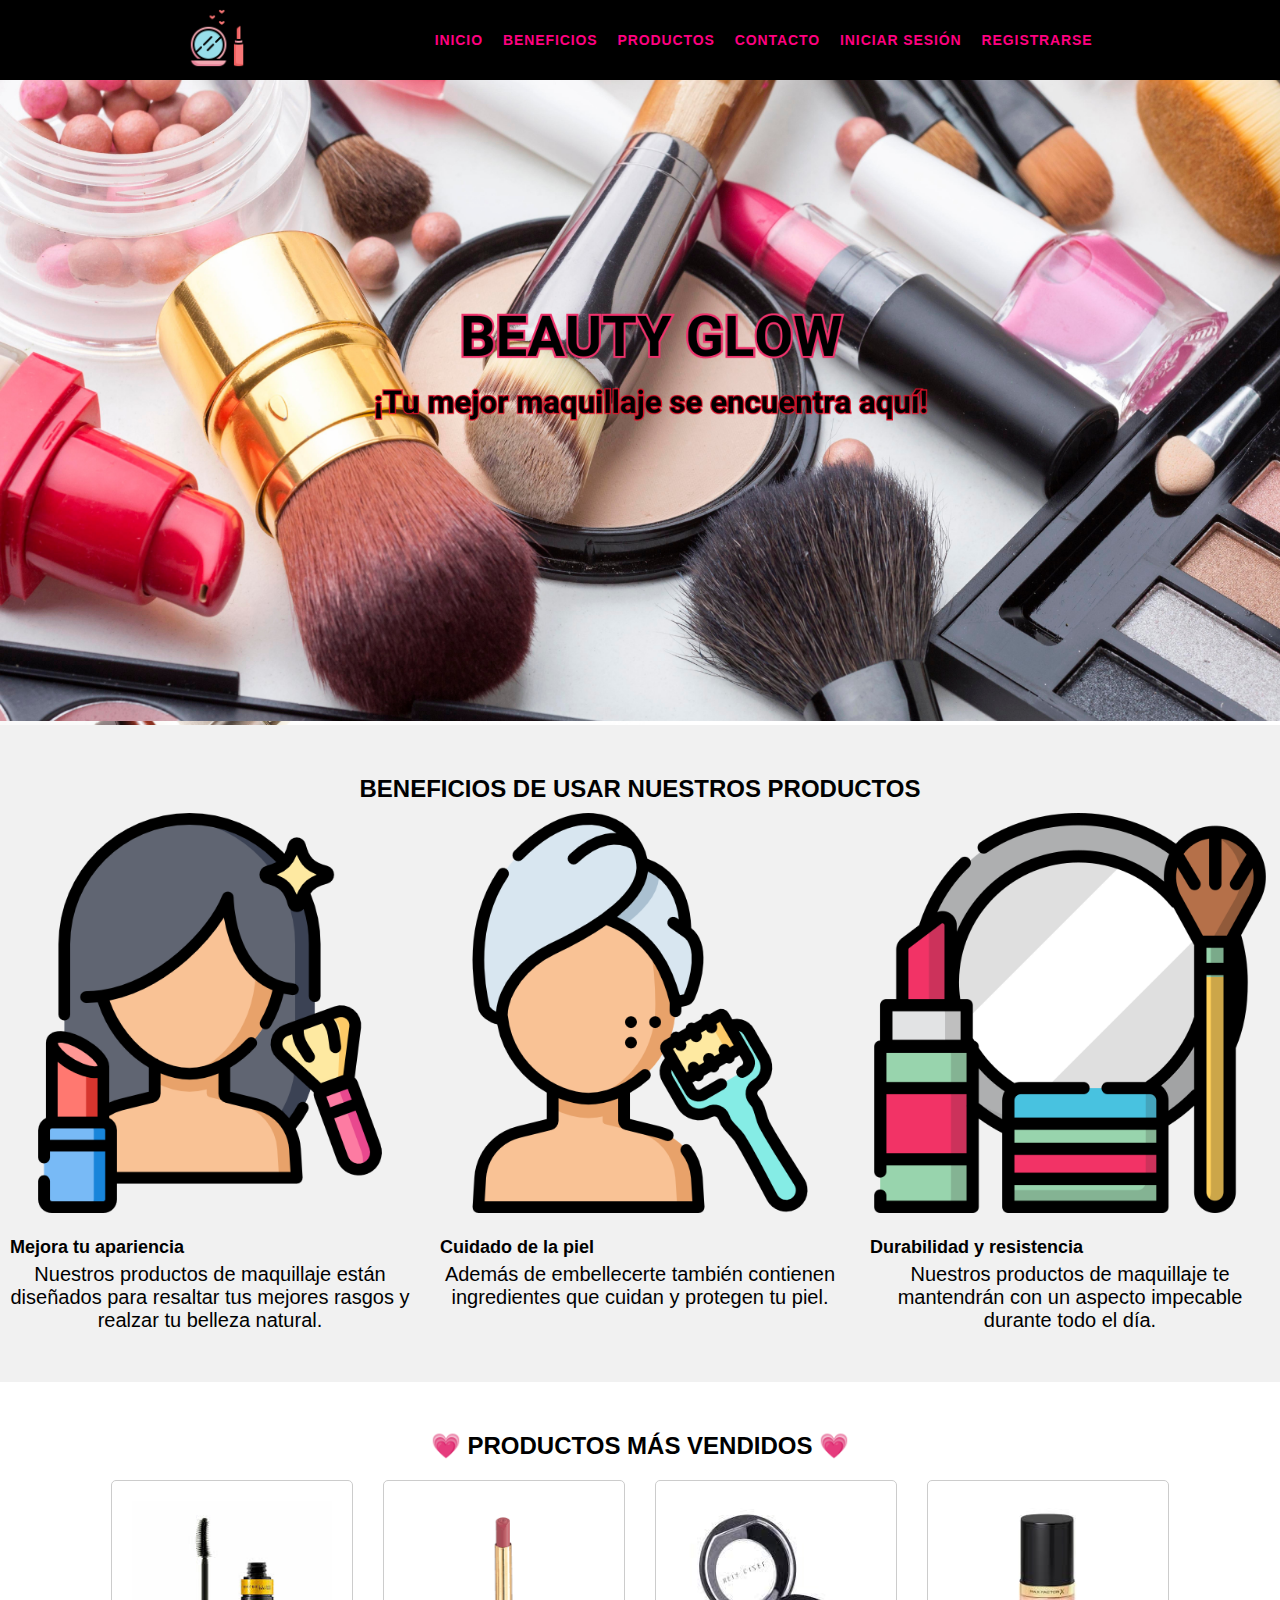
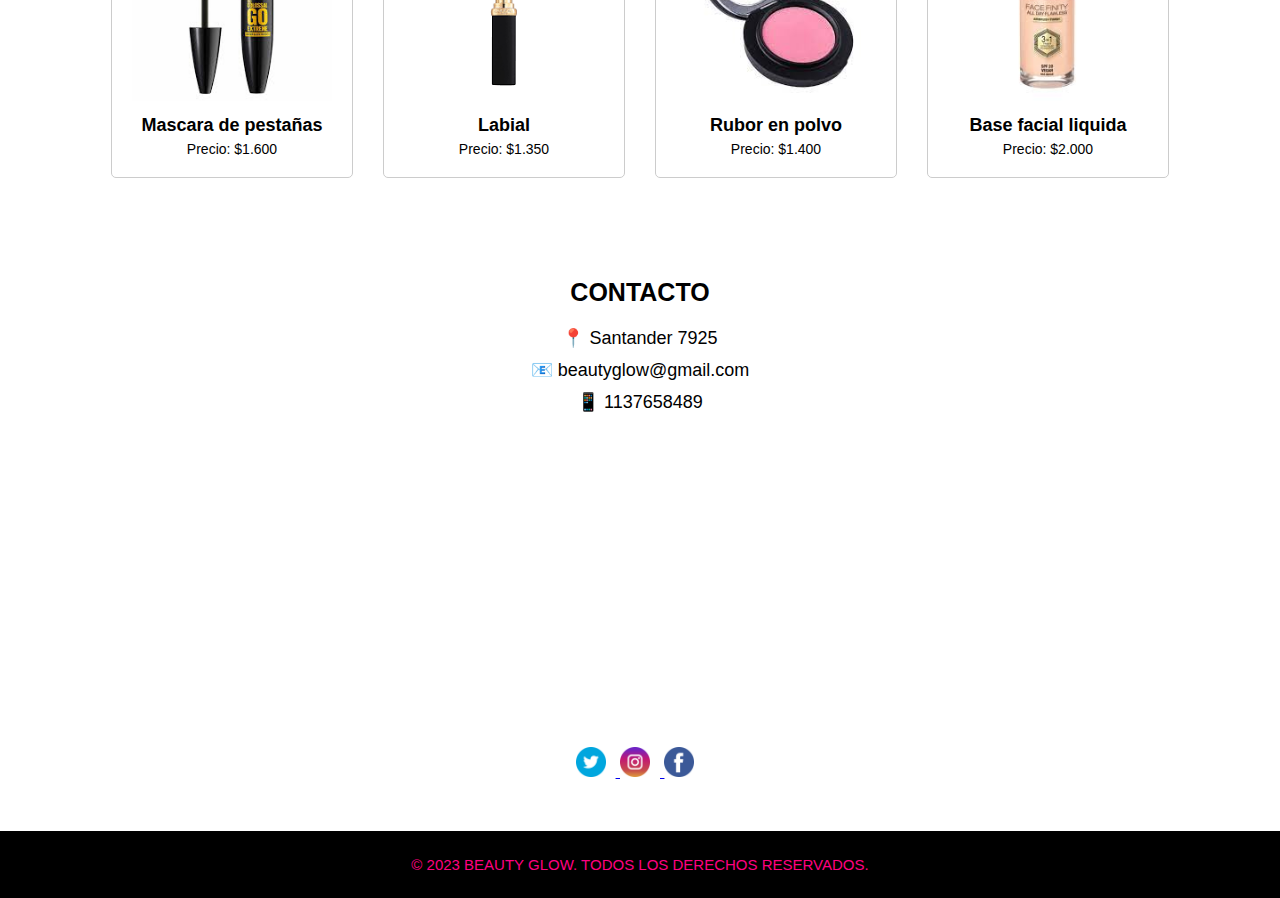
<file: index.html>
<!DOCTYPE html>
<html lang="en">
<head>
    <meta charset="UTF-8">
    <meta name="viewport" content="width=device-width, initial-scale=1.0">
    <title>Beauty Glow</title>
    <link rel="stylesheet" href="style.css">
    <link href='https://unpkg.com/boxicons@2.1.4/css/boxicons.min.css' rel='stylesheet'>
</head>
<body>
    <header class="header" id="header">
        <div class="logoNav">
            <a href="index.html"><img src="/assets/logo.png" alt="logo-maquillaje"></a>
        </div>

        <nav class="nav">
            <ul>
                <li><a class="sub" href="index.html">Inicio</a></li>
                <li><a class="sub" href="#beneficios">Beneficios</a></li>
                <li><a class="sub" href="#productos">Productos</a></li>
                <li><a class="sub" href="#contacto">Contacto</a></li>
                <li><a class="sub" href="iniciarsesion.html">Iniciar Sesión</a></li>
                <li><a class="sub" href="registrarse.html">Registrarse</a></li>
            </ul>
        </nav>

        <nav id="hamburguesa">
            <input type="checkbox" id="menu">
            <label for="menu">☰</label>
            <ul>
                <li><a class="menu" href="index.html">Inicio</a></li>
                <li><a class="menu" href="#beneficios">Beneficios</a></li>
                <li><a class="menu" href="#productos">Productos</a></li>
                <li><a class="menu" href="#contacto">Contacto</a></li>
                <li><a class="menu" href="iniciarsesion.html">Iniciar Sesión</a></li>
                <li><a class="menu" href="registrarse.html">Registrarse</a></li>
            </ul>
        </nav>
    </header>
      <div class="portada">
        <img class="imagenPortada" src="/assets/portada.png" alt="maquillaje-portada">
     </div>

    <main>
        <section id="info-cards">
            <h2><b>BENEFICIOS DE USAR NUESTROS PRODUCTOS</b></h2>
            <div class="info-cards-container">
                <div class="info-card">
                    <img src="assets/mejora.png" alt="imagen"/>
                    <h3>Mejora tu apariencia</h3>
                    <p>Nuestros productos de maquillaje están diseñados para resaltar tus mejores rasgos y realzar tu belleza natural.</p>
                </div>
                <div class="info-card">
                    <img src="assets/cuidadopiel.png" alt="estrategia" />
                    <h3>Cuidado de la piel</h3>
                    <p>Además de embellecerte también contienen ingredientes que cuidan y protegen tu piel.</p>
                </div>
                <div class="info-card">
                    <img src="assets/resistencia.png" alt="alcance" />
                    <h3>Durabilidad y resistencia</h3>
                    <p>Nuestros productos de maquillaje te mantendrán con un aspecto impecable durante todo el día.</p>
                </div>
            </div>
        </section>
        <section id="product-cards">
            <h2> &#128151; PRODUCTOS MÁS VENDIDOS &#128151;</h2>
            <div class="product-cards-container">
                <div class="product-card">
                    <img src="assets/maquillaje.jfif" alt="Maquillaje 1">
                    <h3>Mascara de pestañas</h3>
                    <p>Precio: $1.600</p>
                </div>
                <div class="product-card">
                    <img src="assets/maquillaje 2.png" alt="Maquillaje 2">
                    <h3>Labial</h3>
                    <p>Precio: $1.350</p>
                </div>
                <div class="product-card">
                    <img src="assets/maquillaje 3.jfif" alt="Maquillaje 3">
                    <h3>Rubor en polvo</h3>
                    <p>Precio: $1.400</p>
                </div>
                <div class="product-card">
                    <img src="assets/maquillaje 4.jfif" alt="Maquillaje 4">
                    <h3>Base facial liquida</h3>
                    <p>Precio: $2.000</p>
                </div>
            </div>
        </section>
        <section id="contact">
            <div class="contacto-datos" id="contacto">
                <h2>CONTACTO</h2>
                <ul class="datos">
                    <li>&#x1F4CD; Santander 7925</li>
                    <li>&#x1F4E7; beautyglow@gmail.com</li>
                    <li>&#x1F4F1; 1137658489</li>
                </ul>
            </div>
            <div class="mapa-contact">
                <iframe src="https://www.google.com/maps/embed?pb=!1m18!1m12!1m3!1d3287.4486802193296!2d-58.82038022433427!3d-34.51685877298562!2m3!1f0!2f0!3f0!3m2!1i1024!2i768!4f13.1!3m3!1m2!1s0x95bc998e164e5945%3A0xcf5fcdc4e126da03!2sSantander%207925%2C%20B1740LBO%20Cuartel%20V%2C%20Provincia%20de%20Buenos%20Aires!5e0!3m2!1ses!2sar!4v1684382022030!5m2!1ses!2sar" width="400" height="300" style="border:0;" allowfullscreen="" loading="lazy" referrerpolicy="no-referrer-when-downgrade"></iframe>
            </div>
            <div class="redes">
                <a href="https://twitter.com/" target="_blank">
                    <img src="assets/twitter.png" alt="icon twitter">
                </a>
                <a href="https://instagram.com/" target="_blank">
                    <img src="assets/instagram.png" alt="icon instagram">
                </a>
                <a href="https://facebook.com/" target="_blank">
                    <img src="assets/facebook.png" alt="icon facebook">
                </a>
            </div>
        </section>
    </main>
    <footer>
        <p>&copy; 2023 BEAUTY GLOW. TODOS LOS DERECHOS RESERVADOS.</p>
    </footer>
    </body>
    </html>
    
    

</body>
</html>
</file>
<file: style.css>
@import url('https://fonts.googleapis.com/css2?family=Roboto&display=swap');

:root {
  --primary-color: #0000; 
  --secondary-color: #ffffff;
  --text-color: #ff0080;
}

* {
    margin: 0;
    padding: 0;
}

a:visited{
    color: inherit;
}

body{
    background-color: #000000;
}

/*HEADER*/
.header {
    width: 100%;
    height: 80px;
    display: flex;
    justify-content: space-evenly;
    align-items: center;
    position: fixed;
    background-color: #000000;
    
}

.logoNav img{
    height: 60px;
    width: 100%;
}


.nav ul{
    display: flex;
    gap: 20px;
    
}

.nav ul li{
    list-style-type: none;
}

.nav ul li a{
    text-decoration: none;
    text-transform: uppercase; 
    font-weight: bold;
    font-size: 14px;
    letter-spacing: 0.90px;
    color: #ff0080;
}

.nav ul li a:hover{
    color: #ffffff;
}


/*IMAGEN PORTADA*/
.imagenPortada{
    width: 100%;
}

.portada h1 {
        width: 90%;
        max-width: 1200px;
        overflow: hidden;
        margin: auto;
        padding: 60px 0;
      
      
}



.textos-header h1 {
  font-size: 36px;
  margin-bottom: 50px;
}

.textos-header p {
  font-size: 18px;
  color: white;
  margin-bottom: 30px;
  
}


/* Estilos de la sección del hero-card */
.hero-card {
  text-align: center;
  margin-bottom: 30px;
  background-color: #ffffff;
}

.hero-card img {
  width: 100%;
  max-width: 600px;
}

/* Estilos de la sección de texto */
#texto {
  text-align: center;
  background-color: #f9f9f9;
  padding: 50px 0;
}

.hero-texto p {
  font-size: 18px;
  color: white;
  max-width: 800px;
  margin: 0 auto;
}

/* Estilos de la sección de info-cards */
#info-cards {
  background-color: #f1f1f1;
  padding: 50px 0;
  text-align: center;
}

#info-cards img {
  width: 100%;
  max-width: 400px;
  margin-bottom: 20px;
}

#info-cards h2 {
  font-size: 24px;
  margin-bottom: 10px;
}

.info-cards-container {
  display: flex;
  justify-content: center;
  gap: 30px;
  flex-wrap: wrap;
}

.info-card {
  max-width: 400px;
  text-align: left;
}

.info-card img {
  width: 100%;
  max-width: 100px;
  margin-bottom: 10px;
}

.info-card h3 {
  font-size: 18px;
  margin-bottom: 5px;
}

.info-card p {
  font-size: 20px;
  color: black;
}



/* Estilos de la sección de product-cards */
#product-cards {
  text-align: center;
  padding: 50px 0;
  background-color: #ffffff;
}

#product-cards h2 {
  font-size: 24px;
  margin-bottom: 20px;
}

.product-cards-container {
  display: flex;
  justify-content: center;
  gap: 30px;
  flex-wrap: wrap;
}

.product-card {
  max-width: 300px;
  text-align: center;
  border: 1px solid #ccc;
  padding: 20px;
  border-radius: 5px;
}

.product-card img {
  width: 100%;
  max-width: 200px;
  margin-bottom: 10px;
}

.product-card h3 {
  font-size: 18px;
  margin-bottom: 5px;
}

.product-card p {
  font-size: 14px;
  color: black;
}

/* Estilos de la sección de contacto */
#contact {
  background-color: white;
  padding: 50px 0;
  text-align: center;
}

.contacto-datos h2 {
  font-size: 25px;
  margin-bottom: 20px;
}

.contacto-datos .datos {
  list-style: none;
  margin: 0;
  padding: 0;
  font-size: 18px;
}

.contacto-datos .datos li {
  margin-bottom: 10px;
}

.mapa-contact iframe {
  width: 100%;
  max-width: 600px;
  height: 300px;
  border: 0;
  margin-bottom: 20px;
}

.redes img {
  width: 30px;
  margin-right: 10px;
}

/* Estilos del pie de página */
footer {
  background-color: black;
  color: #ff0080;
  text-align: center;
  padding: 25px;
}

footer p {
  margin: 0;
  font-size: 15px;
}


@media screen and (max-width: 800px){
  .menu-navegacion{
      width: 50vw;
  }

  .titulo{
      font-size: 40px;
  }

  .contenedor-servicio img{
      width: 80%;
      margin-bottom: 40px;
  }
  
  .cont-expert{
      width: 80%;
  }
  
  .footer-content{
      justify-content: center;
  }

  .social-media{
      width: 80%;
      justify-content: space-evenly;
  }

  .social-media-icon{
      margin-left: 0;
  }

  .contact-us{
      text-align: center;
      width: 80%;
      margin-bottom: 40px;
  }
  
}


@media screen and (max-width: 500px){
  .menu-navegacion{
      width: 65vw;
  }

  .hamburguer{
      top: 20px;
      right: 20px;
  }

  .titulo{
      font-size: 30px;
  }

  .social-media{
      width: 100%;
      justify-content: space-evenly;
  }

  .social-media-icon{
      margin-left: 0;
  }

  .contact-us{
      text-align: center;
      width: 95%;
      margin-bottom: 40px;
  }
  
}
/*MENÚ DE HAMBURGUESA*/
@media screen and (min-width:200px) and (max-width:770px){
    .logoNav, .nav{
        display: none;
    }

    #header{
        position: absolute;
        display: flex;
        justify-content: start;
        align-items: center;
        padding-left: 5px;
        border-bottom: transparent;
    }

    #hamburguesa ul{
        position: absolute;
    }

    ul{
        display: none;
    }
      
    input:checked  ~ ul{
        display:block;
    }
      
    input{
        display: none;
    }
      
    label{
        box-sizing: border-box;
        display: inline-block;
        background-color: white;
        border: 1px solid #ff0080;
        border-radius: 5px;
        width: 30px;
        height: 30px;
        line-height: 30px;
        font-weight: bold;
        text-align: center;
        user-select: none;
    }
      
    label:hover{
    background-color: #edede9;
    }

    input:checked ~ label {
    background-color: #edede9; 
    }

    #hamburguesa ul li a{
        text-decoration: none;
        font-family: 'Spectral', serif;
        font-weight: bold;
        color: #333;
    }
      
    ul{
        margin-top:0;
        padding: 0;
        width: 200px;
      
    }
        
    li{
        display: block;
        background-color: #edede9;
        margin: 0;
        padding: 10px;
        list-style: none;
        border-bottom: 1px solid grey;
    }
      
    li:hover{
        filter: brightness(110%);
        color: #52b2cf;
    }
}

/*SACO EL MENÚ DE HAMBURGUESA*/
@media screen and (min-width:773px){
    #hamburguesa{
        display: none;
    }
}



/* PAGINAS DE INICIAR SESIÓN Y REGISTRO */


body {
       font-family: Arial, Helvetica, sans-serif;
       margin: 0;
       background: url(/assets/fondo.jpg);
       background-size: cover;
       background-attachment: fixed;

    }

    * {
        box-sizing: border-box;
    }

    .contenedor{
        width: 100%;
        padding: 15px;
    }

    .formulario{
        background: white;
        margin-top: 150px;
        padding: 3px;

    }


    h1{
      text-align: center;
      color: #1a2537;
      font-size: 40px;

    }

    input[type="text"],
    input[type="password"] {
            font-size: 20px;
            width: 82%;
            padding: 10px;
            border: none;
        }
        

    .input-contenedor{
             margin-bottom: 15px;
             border: 1px solid #aaa;
    }

    .icon{
         min-width: 50px;
         text-align: center;
         color: #999;
    }

    .button{
         border: none;
         width: 100%;
         color: white;
         font-size: 20px;
         background: #1a2537;
         padding: 15px 20px;
         border-radius: 5px;
         cursor: pointer;
    }

    .button:hover{
         background: cadetblue;
    }

    p{
      text-align: center;
    }

    .link{
        text-decoration: none;
        color: #1a2537;
        font-weight: 600;
    }

    .link:hover{
         color: cadetblue;
    }

    @media(min-width:768px)
    {
        .formulario{
             margin: auto;
             width: 500px;
             margin-top: 150px;
             border-radius: 2%;
    }

}
</file>
